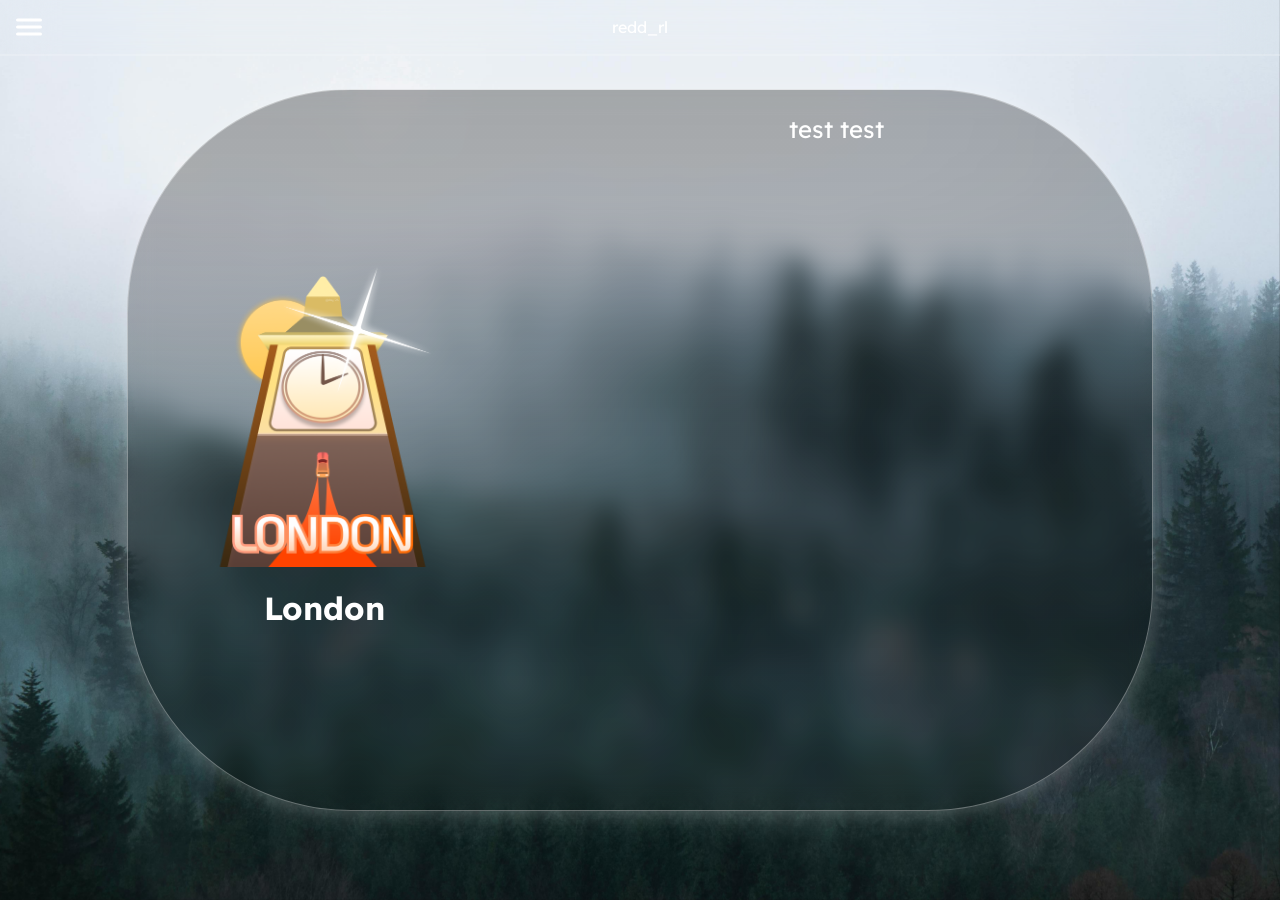
<file: london.html>
<!DOCTYPE html>
<html lang="en">
<head>
    <meta charset="UTF-8">
    <meta name="viewport" content="width=device-width, initial-scale=1.0">
    <link rel="stylesheet" href="styles/style.css">
    <link rel="stylesheet" href="styles/glass.css">
    <script src="scripts/navbar.js"></script>
    <link href="https://fonts.googleapis.com/css2?family=Lexend:wght@400;700&display=swap" rel="stylesheet">
    <title>London — redd_rl.</title>
</head>
<body>
  <nav class="navbar">
      <div class="navbar-container">
          <button class="hamburger">
              <span class="bar"></span>
              <span class="bar"></span>
              <span class="bar"></span>
          </button>

          <span>redd_rl</span>
      </div>
  </nav>

  <div class="side-menu" id="sideMenu">
      <ul class="menu-items">
          <li><a href="index.html">Home</a></li>
          <li><a href="london.html">London</a></li>
          <li><a href="#">Music</a></li>
          <li><a href="#">Contact</a></li>
          <li><a href="#">Links</a></li>
      </ul>
  </div>

  <div class="hero">
      <img src="media/images/pexels-michal-osinski-1863102-3454270.jpg" alt="" class="top-background">
      <div class="info-box">
        <div id="metadata-bar">
          <img src="media/images/London____v2.png" alt="" id="london-logo">
          <h1>London</h1>
        </div>
        <div id="bread-text-bar">
          <p>test test</p>
        </div>
        </div>
      </div>
  </div>
</body>
</html>
</file>
<file: styles/style.css>
body {
    margin: 0;
    background-color: rgb(16, 16, 16);
    overflow: hidden;
    height: 100%;
    justify-content: center;
    align-items: center;
    display: flex;
}

.top-background {
    position: fixed;
    top: 0;
    left: 0;
    width: 100vw;
    height: 100vh;
    object-fit: cover;
    overflow: hidden;
    z-index: -1;
    pointer-events: none;
}

.navbar {
    font-family: 'Lexend';
    width: 100%;
    background: rgba(247, 192, 192, 0);
    color: #fff;
    display: flex;
    justify-content: center;
    align-items: center;
    position: fixed;
    top: 0;
    left: 0;
    z-index: 29;
    backdrop-filter: blur(26px);
    -webkit-backdrop-filter: blur(26px);
    height: 54px;
    border-bottom: 2px solid rgba(255,255,255,0.18);
}

.navbar-container {
    width: 100%;
    max-width: 100vw;
    display: flex;
    align-items: center;
    justify-content: center;
    position: relative;
}

.navbar-title {
    font-size: 1.5rem;
    font-weight: bold;
    letter-spacing: 2px;
    text-align: center;
    flex: 1;
}

.hamburger {
    background: none;
    border: none;
    cursor: pointer;
    display: flex;
    flex-direction: column;
    justify-content: center;
    gap: 4px;
    padding: 0.5rem;
    margin-left: 16px;
    position: absolute;
    left: 0;
    top: 50%;
    transform: translate(-0.5rem, -50%);
    z-index: 68;
}

.hamburger .bar {
    display: block;
    width: 26px;
    height: 3px;
    background: #fff;
    border-radius: 2px;
    transition: 0.3s;
}

.hamburger.active .bar:nth-child(1) {
    transform: rotate(45deg) translateY(9px);
}

.hamburger.active .bar:nth-child(2) {
    opacity: 0;
}

.hamburger.active .bar:nth-child(3) {
    transform: rotate(-45deg) translateY(-9px);
}

.side-menu {
    position: fixed;
    top: 0;
    left: 0;

    width: 260px;
    height: 100vh;

    background: linear-gradient(to bottom rgba(248,248,248,0.75), rgba(16,16,16,0.75));
    backdrop-filter: blur(30px);
    -webkit-backdrop-filter: blur(30px);

    border-right: 2px solid rgba(255,255,255,0.18);

    transform: translateX(-100%);
    transition: transform 0.35s ease;

    display: flex;
    align-items: center;

    z-index: 20;
}

.side-menu.open {
    transform: translateX(0);
    z-index: 20;
}

.menu-items {
    list-style: none;
    padding-left: 40px;
    margin: 0;
}

.menu-items li {
    opacity: 0;
    transform: translateX(-20px);
}

.side-menu.open .menu-items li {
    animation: slideFade 0.45s forwards;
    animation-delay: calc(var(--i) * 0.08s);
}

#edit1, #edit2 {
    pointer-events: none;
}

.masked-rectangle,
.masked-rectangle * {
    pointer-events: none;
}

.menu-items a {
    color: white;
    text-decoration: none;
    font-family: 'Lexend';
    font-size: 1.3rem;
    display: block;
    padding: 12px 0;

    transition: transform 0.18s ease, opacity 0.18s ease;
}

.menu-items:hover a {
    opacity: 0.6;
}

.menu-items a:hover {
    opacity: 1;
    transform: translateX(8px);
    text-shadow: 0 0 10px rgba(255,255,255,0.6);
}

@keyframes slideFade {
    from {
        opacity: 0;
        transform: translateX(-30px);
    }
    to {
        opacity: 1;
        transform: translateX(0);
    }
}

.info-box {
    height: 80%;
    width: 80%;
    display: flex;
    align-items: center;
    font-family: 'Lexend';
    text-align: center;
    justify-content: center;
    background: linear-gradient(to bottom, rgb(0 0 0 / 30%), rgba(16, 16, 16, 0.1));
    backdrop-filter: blur(12px);
    -webkit-backdrop-filter: blur(12px);
    border-radius: 14em;
    border: 1.5px solid rgba(255, 255, 255, 0.35);
    box-shadow: 0 0 20px rgba(255, 255, 255, 0.2),
                0 0 40px rgba(255, 255, 255, 0.1);
}

.info-box h1 {
    color: white;
}

.info-box p {
    color: white;
    font-size: 1.5em;
}

#metadata-bar p {
    text-align: center;
}

#metadata-bar h1 {
    text-align: center;
}

#metadata-bar {
    width: 50%;
    height: 100%;
    border-radius: 14em;
    display: flex;
    text-align: center;
    justify-self: center;
    margin-left: auto;
    margin-top: auto;
    padding: 0;
    align-self: center;
    align-items: center;
    flex-direction: column;
    justify-content: center;
}

#london-logo {
    max-width: 60%;
    max-height: 60%;
    width: auto;
    display: flex;
    height: auto;
    flex-shrink: 0;
    align-content: stretch;
    flex-wrap: nowrap;
    flex-direction: column;
    justify-content: space-evenly;
    align-items: center;
}

#bread-text-bar {
    width: 80%;
    height: 100%;
    border-radius: 14em;
    text-align: center;
    justify-content: center;
    align-items: center;
}
</file>
<file: styles/glass.css>
.hero {
    position: relative;
    width: 100vw;
    height: 100vh;
    overflow: hidden;
    pointer-events: none;
    display: flex;
    justify-content: center;
    align-items: center;
}

.masked-rectangle {
    position: absolute;
    top: 0;
    left: 0;
    width: 100%;
    height: 100%;
    z-index: 10;
}

#blurry-pic {
    filter: blur(12px);
    position: fixed;
    top: 0;
    left: 0;
    object-fit: cover;
    overflow: hidden;
    z-index: -1;
}
</file>
